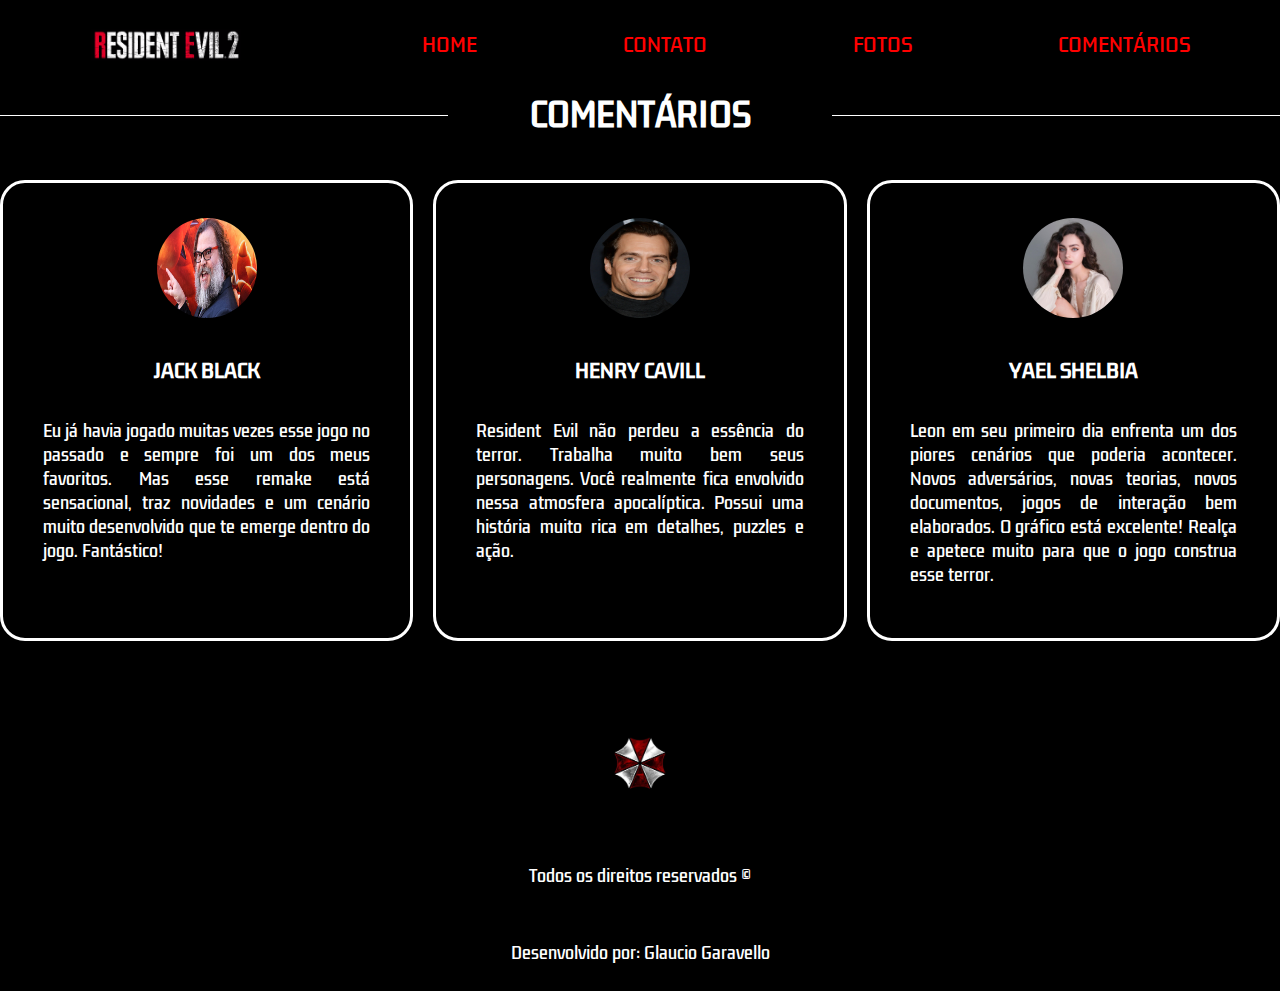
<file: BATMAN PROJECT/comentarios.html>
<!DOCTYPE html>
<html lang="en">
<head>
    <meta charset="UTF-8">
    <meta name="viewport" content="width=device-width, initial-scale=1.0">
    <title>Comentarios</title>
    <link rel="stylesheet" href="./comentarios.css">

</head>
<body>
  <header>
        <img id="logo" src="./Resident_evil_2_(2018)_logo_(cropped).png" />
        <nav>
            <ul>
                <a href="./index.html">

                    <li>HOME</li>
                </a>

                <a href="./contato.html">

                    <li>CONTATO</li>
                </a>

                <a href="./fotos.html">

                    <li>FOTOS</li>
                </a>
                <a href="./comentarios.html">

                    <li>COMENTÁRIOS</li>
                </a>
            </ul>
        </nav>

    </header>

        <div id="banner"></div>
            <h1>COMENTÁRIOS</h1>
            <section class="cards">
              <div class="card">
                <img class="user" src="./jack-black.jpg">
                <h3>JACK BLACK</h3>
                <p> Eu já havia jogado muitas vezes esse jogo no passado e sempre foi um dos meus favoritos.
                    Mas esse remake está sensacional, traz novidades e um cenário muito desenvolvido 
                    que te emerge dentro do jogo. Fantástico!
                </p>
    
            </div>

            <div class="card">
                <img class="user" src="./henry cavill.jpg">
                <h3>HENRY CAVILL</h3>
                <p> Resident Evil não perdeu a essência do terror. Trabalha muito bem seus personagens.
                    Você realmente fica envolvido nessa atmosfera apocalíptica. Possui uma história muito rica em detalhes, puzzles e ação.
                </p>
            </div>

            <div class="card">
                <img class="user" src="./yael.jpg">
                <h3>YAEL SHELBIA</h3>
                    <p> Leon em seu primeiro dia enfrenta um dos piores cenários que poderia acontecer.
                        Novos adversários, novas teorias, novos documentos, jogos de interação bem elaborados. 
                        O gráfico está excelente! Realça e apetece muito para que o jogo construa esse terror.
                       
                </p>
            </div>
        </div>
        </div>
    </div>
            </section>

        <footer>
            <img style="object-fit: contain;" id="logo" src="./umbrel2.jpg" />
            <span>Todos os direitos reservados © </span>
            <span>Desenvolvido por: Glaucio Garavello</span>
    
            <nav class="footer-navigation">
                <ul class="footer-list">
                    <a href="./index.html">
    
                        <li>HOME</li>
                    </a>
    
                    <a href="./contato.html">
    
                        <li>CONTATO</li>
                    </a>
    
                    <a href="./fotos.html">
    
                        <li>FOTOS</li>
                    </a>
                    <a href="./comentarios.html">
    
                        <li>COMENTÁRIOS</li>
                    </a>
                </ul>
            </nav>
    
        </footer>
</body>
</html>
</file>
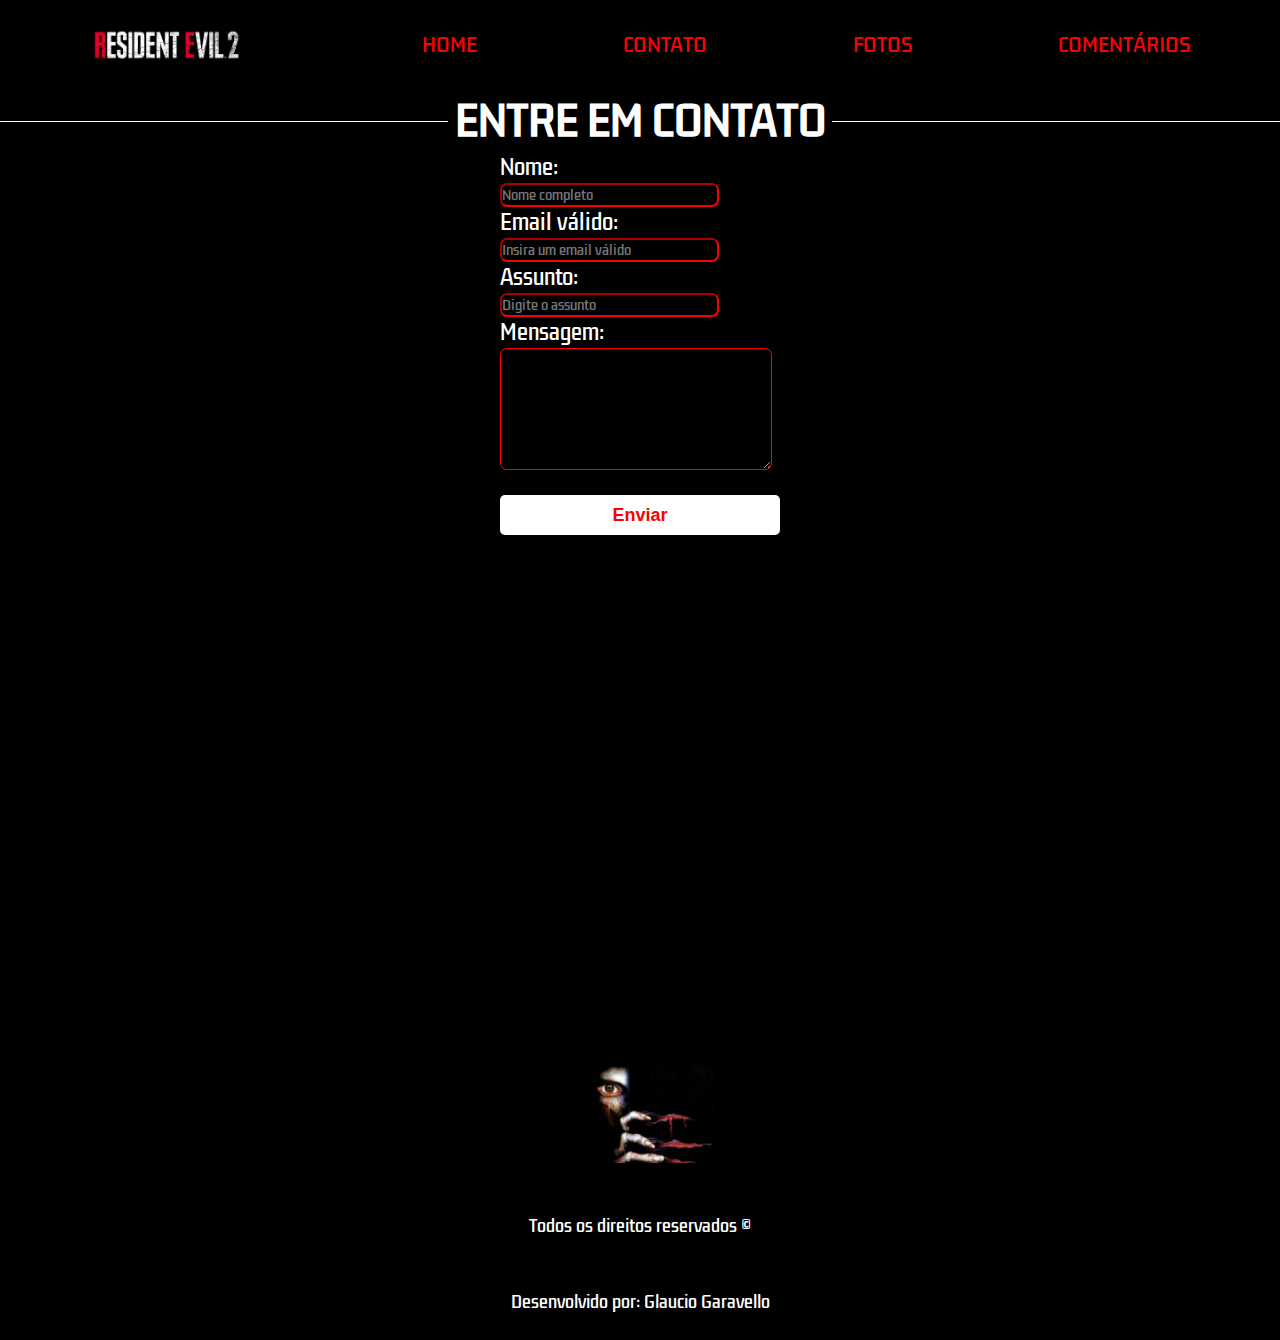
<file: BATMAN PROJECT/contato.html>
<!DOCTYPE html>
<html lang="en">
<head>
    <meta charset="UTF-8">
    <meta name="viewport" content="width=device-width, initial-scale=1.0">
    <title>Contato</title>
    <link rel="stylesheet" href="./contato.css" />
    </head>
<body>
    <header>
        <img id="logo" src="./Resident_evil_2_(2018)_logo_(cropped).png"/>
        <nav>
            <ul>
                <a href="./index.html">

                    <li>HOME</li>
                </a>

                <a href="./contato.html">

                    <li>CONTATO</li>
                </a>

                <a href="./fotos.html">

                    <li>FOTOS</li>
                </a>
                <a href="./comentarios.html">

                    <li>COMENTÁRIOS</li>
                </a>
            </ul>
        </nav>

    </header>
    <div id="banner"></div>
    <div class="container-content">
        <h1> ENTRE EM CONTATO</h1>
        <div class="container">
        <form action="./contato.html">
            <label for="name">Nome:</label>
            <input style="display: block" id="name" type="name" name="name" placeholder="Nome completo"/>

            <label for="email"> Email válido:</label>
            <input style="display: block" id="email" type="email" name="Email" placeholder="Insira um email válido"/>

            <label for="Assunto">Assunto:</label>
            <input style="display: block" id="Assunto" type="Assunto" name="Assunto" placeholder="Digite o assunto"/>
            
            <label for="mensagem">Mensagem:</label>
            <textarea style="display: block" name="mensagem" id="textarea" rows="10">
            </textarea>
        
            <input type="submit" value="Enviar" class="button">
        
         
        </div>
    </div>
</div>

    <footer>
        <img style="object-fit: contain;" id="logo" src="./eyes.jpg">
        <span>Todos os direitos reservados © </span>
        <span>Desenvolvido por: Glaucio Garavello</span>

        <nav class="footer-navigation">
            <ul class="footer-list">
                <a href="./index.html">

                    <li>HOME</li>
                </a>

                <a href="./contato.html">

                    <li>CONTATO</li>
                </a>

                <a href="./fotos.html">

                    <li>FOTOS</li>
                </a>
                <a href="./comentarios.html">

                    <li>COMENTÁRIOS</li>
                </a>
            </ul>
        </nav>

    </footer>
    </body>
    </html>
</file>
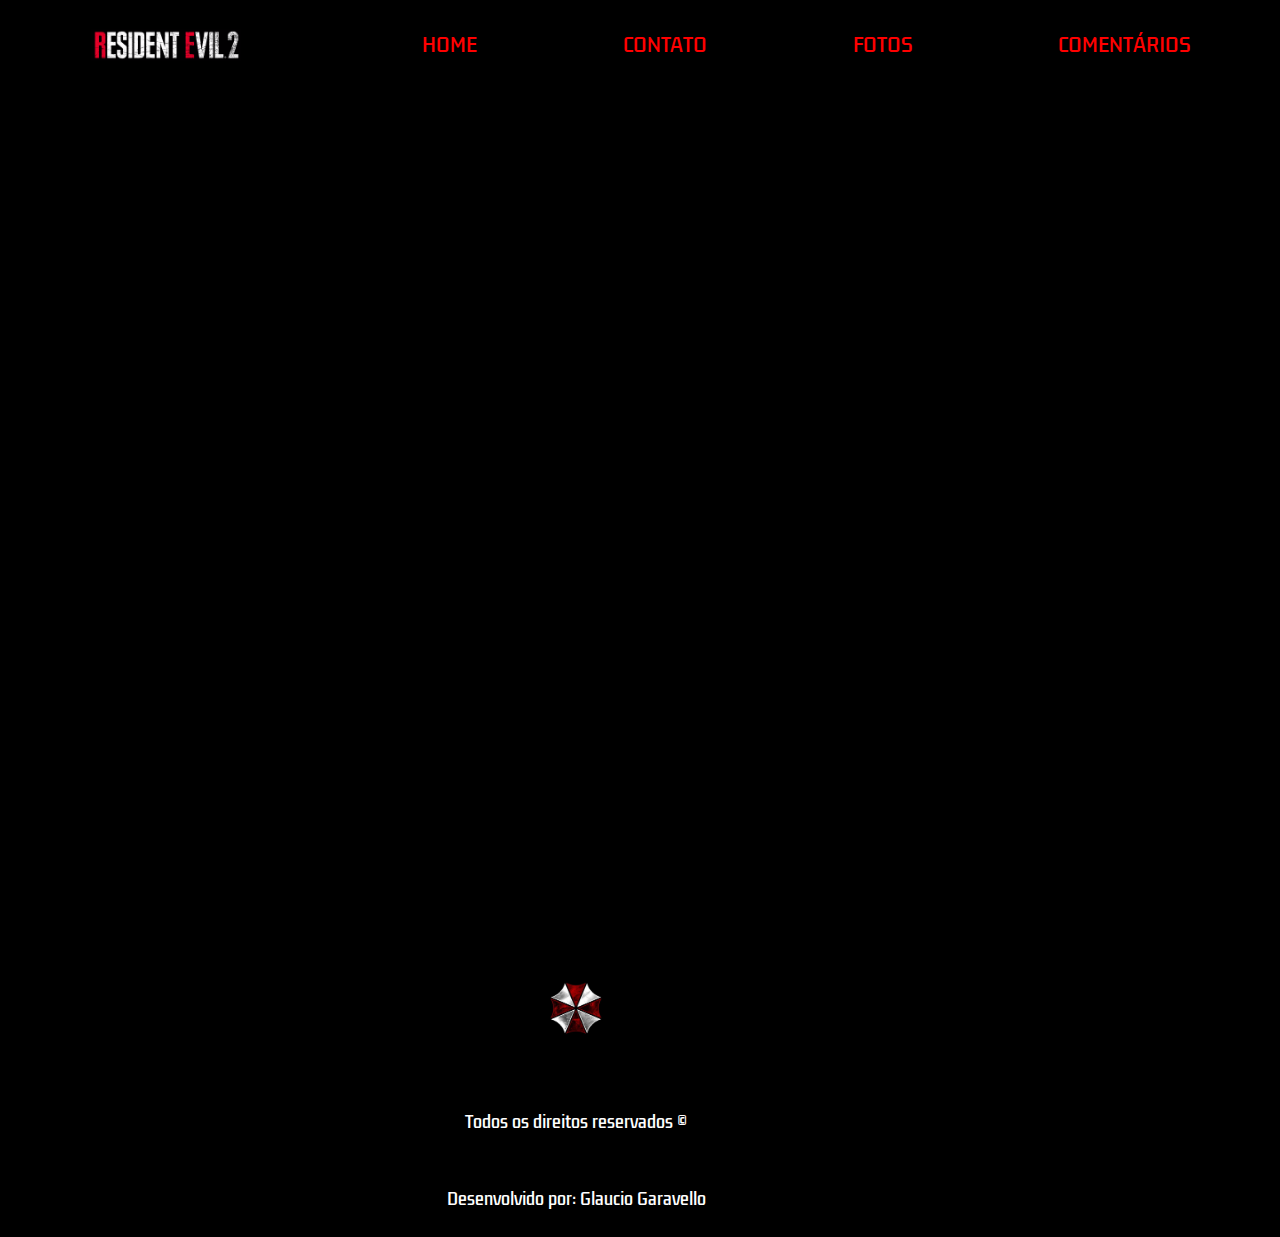
<file: BATMAN PROJECT/fotos.html>
<!DOCTYPE html>
<html lang="en">
<head>
    <meta charset="UTF-8">
    <meta name="viewport" content="width=device-width, initial-scale=1.0">
    <title>FOTOS</title>
    <link rel="stylesheet" href="./fotos.css" />
</head>
<body>
    <header>
    <img id="logo" src="./Resident_evil_2_(2018)_logo_(cropped).png"/>
    <nav>
        <ul>
            <a href="./index.html">

                <li>HOME</li>
            </a>

            <a href="./contato.html">

                <li>CONTATO</li>
            </a>

            <a href="./fotos.html">

                <li>FOTOS</li>
            </a>
            <a href="./comentarios.html">

                <li>COMENTÁRIOS</li>
            </a>
        </ul>
    </nav>

</header>
    <div id="banner"></div>
    <div class="container-content">
        <h1> FOTOS</h1>
        <div class="card-content-bg">
            <div class="card banner-4"></div>
            <div class="card banner-5"></div>
            <div class="card banner-6"></div>
            <div class="card banner-7"></div>
            <div class="card banner-8"></div>
            <div class="card banner-9"></div>
        </div>

    
            <footer>
                <img style="object-fit: contain;" id="logo" src="./umbrel2.jpg"/>

                <span>Todos os direitos reservados © </span>
                <span>Desenvolvido por: Glaucio Garavello</span>
        
                <nav class="footer-navigation">
                    <ul class="footer-list">
                        <a href="./index.html">
        
                            <li>HOME</li>
                        </a>
        
                        <a href="./contato.html">
        
                            <li>CONTATO</li>
                        </a>
        
                        <a href="./fotos.html">
        
                            <li>FOTOS</li>
                        </a>
                        <a href="./comentarios.html">
        
                            <li>COMENTÁRIOS</li>
                        </a>
                    </ul>
                </nav>
        
            </footer>
        </div>
    </div>
</body>
</html>
</file>
<file: BATMAN PROJECT/comentarios.css>
@import url('https://fonts.googleapis.com/css2?family=Kdam+Thmor+Pro&display=swap');

* {
    margin: 0;
    padding: 0;
    background-color: black;
    list-style: none;
    text-decoration: none;
}
header{
    height: 90px;
    display: flex;
    justify-content: space-around;
    align-items: center;    
}

nav {
    width: 60%;
}

ul {
    display: flex;
    width: 100%;
    justify-content: space-between;

}

li {
    list-style: none;
    color: red;
    cursor: pointer;
    font-size: 19px;
    transition: .5s;
    font-family: 'Kdam Thmor Pro', sans sans-serif;
}

li:hover {
    color: #fff;
}

#logo {
    width: 150px;
    height: auto;
}


h1 {
    text-align: center;
    position: relative;
    font-family: 'Kdam Thmor Pro', sans-serif;
    color: #fff;
  }
  h1:before,
  h1:after {
    content: "";
    width: 35%;
    height: 1px;
    background: #fff;
    position: absolute;
    top: 50%;
  }
  h1:before {
    left: 0;
  }
  h1:after {
    right: 0;

}

section {
    display: grid;
    grid-template-columns: repeat(3,1fr);
    margin: 0px;
    grid-gap:20px;
    cursor: pointer;
}

#cards {
    display: grid;
    grid-template-columns: repeat(3, 1fr);
    max-width: 980px;
    margin: 0px;
    grid-gap: 40px;
    cursor: pointer;
    
    
}

.card {
    background-color: black;
    display: flex;
    flex-direction: column;
    align-items: center;
    padding: 35px 40px;
    border: solid;
    border-color: white;
    border-radius: 25px;
    margin-top: 40px;
    
}

.user {
    width: 100px;
    height: 100px;
    border-radius: 50%;
    margin-bottom: 20px;
}
img {
    overflow-clip-margin: content-box;
    overflow: clip;
}
h3 {
    color: #fff;
    margin-bottom: 20px;
    display: block;
    font-size: 1.17em;
    margin-block-start: 1em;
    margin-block-end: 1em;
    margin-inline-start: 0px;
    margin-inline-end: 0px;
    font-weight: bold;
    font-family: 'Kdam Thmor Pro', sans-serif;
}

p {
    color: #fff;
    display: block;
    margin-block-start: 1em;
    margin-block-end: 1em;
    margin-inline-start: 0px;
    margin-inline-end: 0px;
    font-family: 'Kdam Thmor Pro', sans-serif;
    text-align: justify;
}
footer {
    height: 300px;
    margin-top: 50px;
    display: flex;
    flex-direction: column;
    align-items: center;
    justify-content: space-around;
}

span {
    color: #fff;
    font-family: 'Kdam Thmor Pro', sans-serif;
}

.footer-navigation {
    display: none;   
}

.footer-list {
    display: flex;
    flex-direction: column;
    align-items: center;
}

@media(max-width: 768px){
    .footer-navigation {
        display: block;
    }

    nav {
        display: none;
    }
}
</file>
<file: BATMAN PROJECT/contato.css>
@import url('https://fonts.googleapis.com/css2?family=Kdam+Thmor+Pro&display=swap');
* {
    padding: 0%;
    margin: 0;
    background-color: black;
    list-style: none;
    text-decoration: none;
}
header{
    height: 90px;
    display: flex;
    justify-content: space-around;
    align-items: center;
}
nav {
    width: 60%;
}

ul {
    display: flex;
    width: 100%;
    justify-content: space-between;

}

li {
    list-style: none;
    color: red;
    cursor: pointer;
    font-size: 19px;
    transition: .5s;
    font-family: 'Kdam Thmor Pro', sans sans-serif;
}

li:hover {
    color: #fff;
}

#logo {
    width: 150px;
    height: auto;
}

#name {
    background-color: #000;
    color: #fff;
    border-radius:7px;
    border-color: red;
    position: relative;
    height: auto;
    width: auto;
    font-family: 'Kdam Thmor Pro', sans-serif;
    cursor: pointer;
}

#email {
    background-color: #000;
    color: #fff;
    border-radius: 7px;
    border-color:red;
    position: relative;
    height: auto;
    width: auto;
    font-family: 'Kdam Thmor Pro', sans-serif;
    cursor: pointer;
}

#Assunto {
    background-color: #000;
    color: #fff;
    border-radius: 7px;
    border-color: red;
    position: relative;
    font-family: 'Kdam Thmor Pro', sans-serif;
    height: auto;
    width: auto;
    cursor: pointer;
}

#textarea {
    background: #000;
    color: #fff;
    border-radius: 7px;
    border-color: red;
    position: relative;
    padding: 10px;
    height: 100px;
    width: 250px;
    font-family: 'Kdam Thmor Pro', sans-serif;
    cursor: pointer;

    
}
.content {
    width: 60%;
    display: flex;
    align-items: center;
    justify-content: space-between;
}

.container {
    display: flex;
    justify-content: center;
    align-items: center;
    flex-direction: column;
    background: black;
    border-radius: 10px;
    color: #fff;

}
.container-content {
    color: #fff;
    font-size: 20px;
    font-family: 'Kdam Thmor Pro', sans-serif;;
    width: 100%;
    height: 100vh;
    background-position: center;
    background-size: cover;


}


h1 {
        text-align: center;
        position: relative;
      }
      h1:before,
      h1:after {
        content: "";
        width: 35%;
        height: 1px;
        background: #fff;
        position: absolute;
        top: 50%;
      }
      h1:before {
        left: 0;
      }
      h1:after {
        right: 0;
      }

      .button {
        width: 280px;
        height: 40px;
        background-color: #fff;
        color: red;
        padding: 8px 10px;
        border-radius: 5px;
        cursor: pointer;
        transition: .8s;
        font-size: 18px;
        display: flex;
        justify-content: center;
        align-items: center;
        font-weight: bold;
        border: none;
        outline: none;
        margin-top: 25px;
    }
    

footer {
    height: 300px;
    margin-top: 50px;
    display: flex;
    flex-direction: column;
    align-items: center;
    justify-content: space-around;
}

span {
    color: #fff;
    font-family: 'Kdam Thmor Pro', sans-serif;
}

.footer-navigation {
    display: none;   
}

.footer-list {
    display: flex;
    flex-direction: column;
    align-items: center;
}

@media(max-width: 768px){
    .footer-navigation {
        display: block;
    }

    nav {
        display: none;
    }
}
</file>
<file: BATMAN PROJECT/fotos.css>
@import url('https://fonts.googleapis.com/css2?family=Kdam+Thmor+Pro&display=swap');
* {
    margin: 0;
    padding: 0;
    background-color: black;
    list-style: none;
    text-decoration: none;
}

header {
    height: 90px;
    display: flex;
    justify-content: space-around;
    align-items: center;    
}

nav {
    width: 60%;
}

ul {
    display: flex;
    width: 100%;
    justify-content: space-between;

}

li {
    list-style: none;
    color: red;
    cursor: pointer;
    font-size: 19px;
    transition: .5s;
    font-family: 'Kdam Thmor Pro', sans sans-serif;
}

li:hover {
    color: #fff;
}

#logo {
    width: 150px;
    height: auto;
}


.container-content {
    width: 90%;
    margin-top: 50px;
}

.card-content-bg{
    margin: 50px;
    display: grid;
    grid-template-columns: repeat(3,2fr);
    row-gap: 20px;
    column-gap: 40px;

}

.card {
    width: 100%;
    height: 300px;
    background-size: cover;
    background-position: 50% 50%;
    border-radius: 5px;
    cursor: pointer;
    transition: 1s;
    display: flex;
    flex-direction: column;
    justify-content: flex-end;
    padding: 0 0 20px 10px;
    color: #fff;
    font-size: 17px;
}

.card:hover {
    transform: scale(1.02);
}
.banner-4 {
    background-image: url('https://wallpapers.com/images/hd/leon-resident-evil-2-a9zzaps0seco62ut.jpg');
}
.banner-5 {
    background-image: url('https://cdnb.artstation.com/p/assets/images/images/016/166/003/large/mx-bedlam-helpme01.jpg?1551163602');
}
.banner-6 {
    background-image: url('https://d.newsweek.com/en/full/1303650/resident-evil-2-remake-claire.jpg?w=1600&h=1200&q=88&f=fbccd74114d077028d62e16ea14676b8');
}
.banner-7 {
    background-image: url('https://cdn.vox-cdn.com/thumbor/roOHGFx1FblFZqvSFtfPcmZrI2E=/0x0:1920x1080/1200x800/filters:focal(807x387:1113x693)/cdn.vox-cdn.com/uploads/chorus_image/image/62928771/RE2_182.0.jpg');
}
.banner-8 {
    background-image: url('https://3.bp.blogspot.com/-v-V2LyDaLVo/XGrTXPSKs1I/AAAAAAAAEhg/XI6komnucqss-opTcGbk8vHUp6-1gkGrwCK4BGAYYCw/s1600/resident_evil_2_licker_render1.jpg');
}
.banner-9 {
    background-image: url('https://static.wikia.nocookie.net/residentevil/images/7/7e/RE2R_Welcome_to_the_City_of_the_Dead.jpg/revision/latest?cb=20191224135505');
}

footer {
    height: 300px;
    margin-top: 50px;
    display: flex;
    flex-direction: column;
    align-items: center;
    justify-content: space-around;
}

span {
    color: #fff;
    font-family: 'Kdam Thmor Pro', sans-serif;
}

.footer-navigation {
    display: none;   
}

.footer-list {
    display: flex;
    flex-direction: column;
    align-items: center;
}

@media(max-width: 768px){
    .footer-navigation {
        display: block;
    }

    nav {
        display: none;
    }
}
</file>
